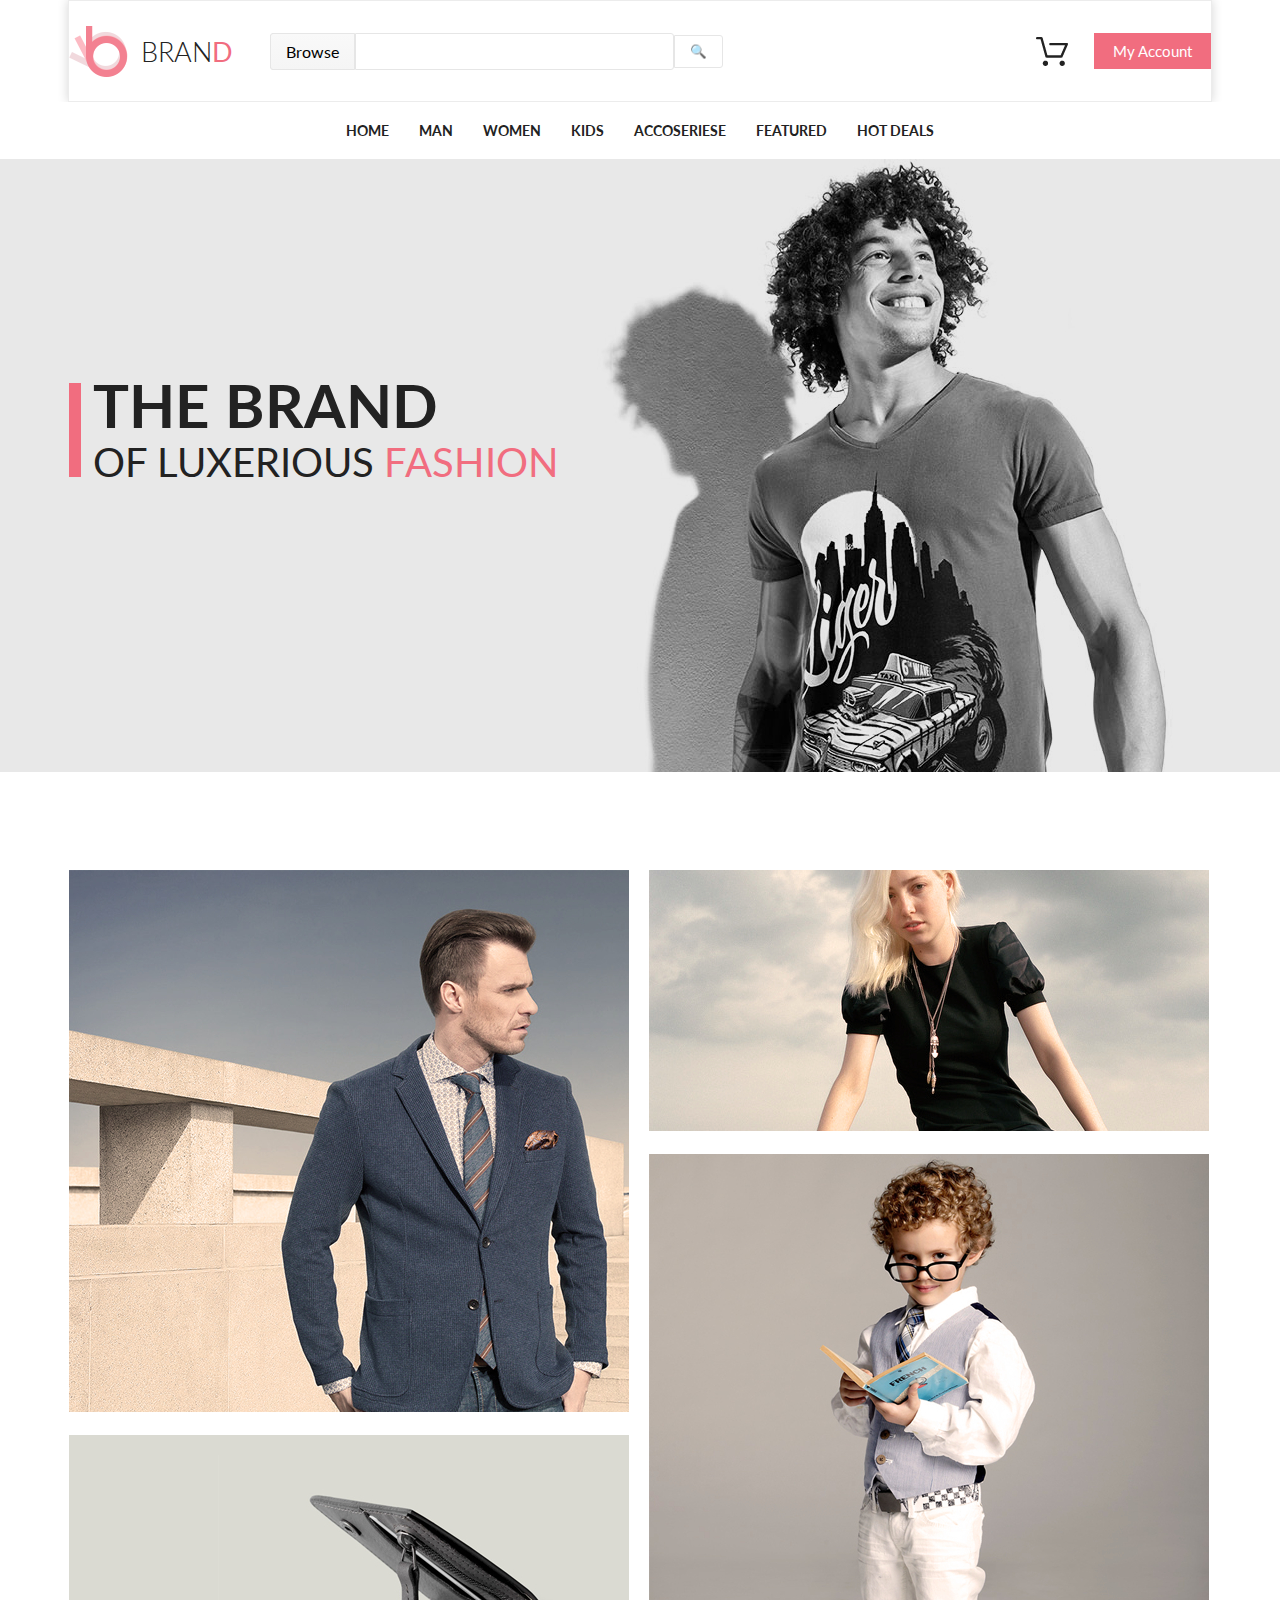
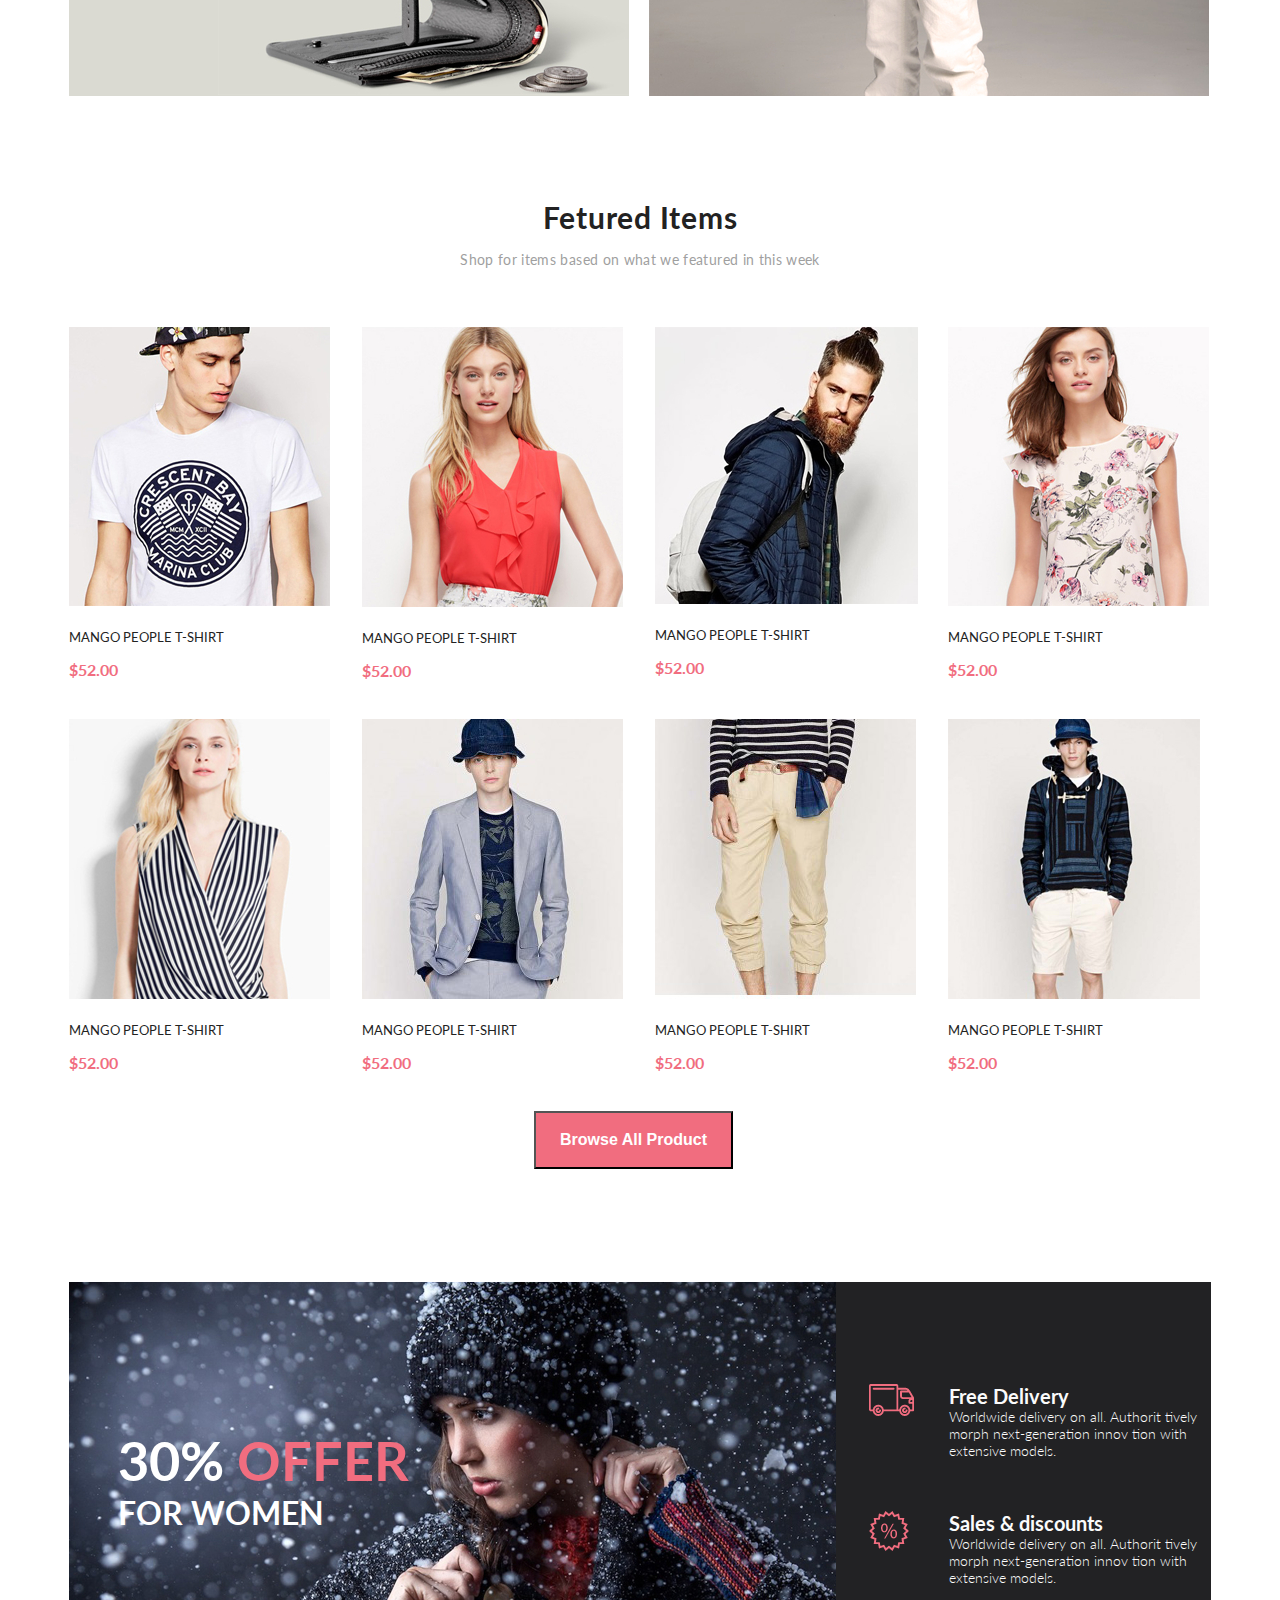
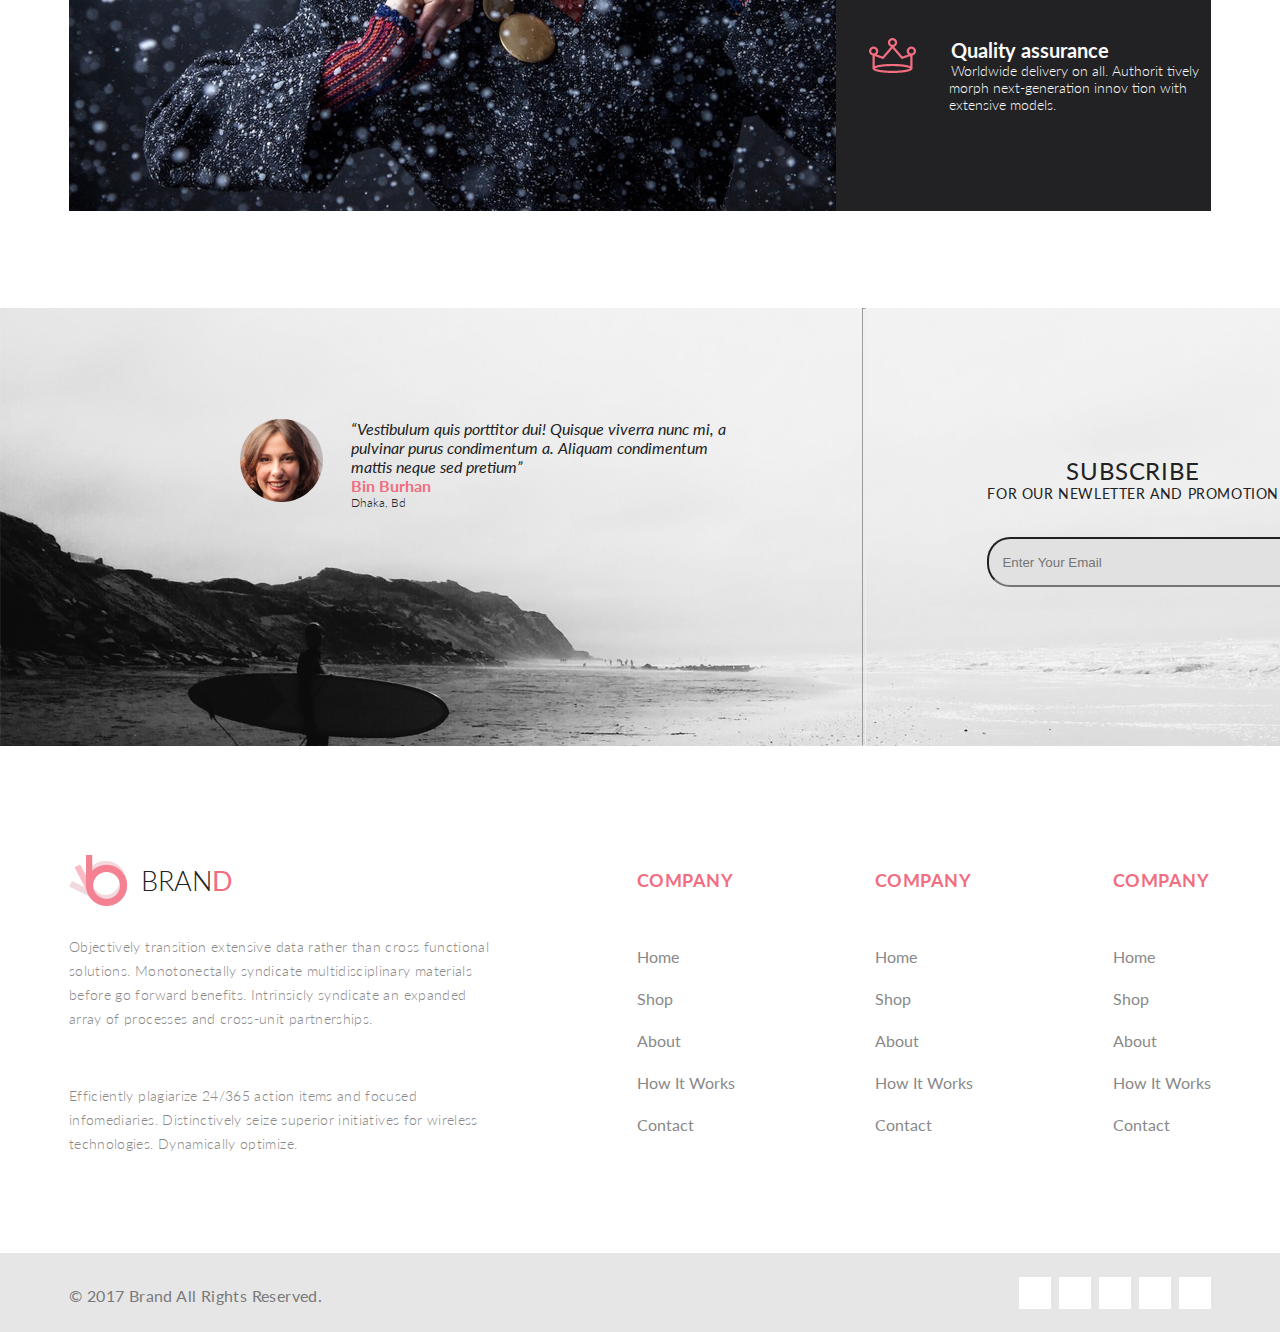
<file: webProf/index.html>
<!DOCTYPE html>
<html lang="en">

<head>
    <meta charset="UTF-8">
    <meta name="viewport" content="width=device-width, initial-scale=1.0">
    <meta http-equiv="X-UA-Compatible" content="ie=edge">
    <title>Document</title>
    <link rel="stylesheet" href="style.css">
    <link rel="stylesheet" href="https://use.fontawesome.com/releases/v5.8.1/css/all.css" integrity="sha384-50oBUHEmvpQ+1lW4y57PTFmhCaXp0ML5d60M1M7uH2+nqUivzIebhndOJK28anvf" crossorigin="anonymous">
    <link href="https://fonts.googleapis.com/css?family=Lato:100,300,400,700,900" rel="stylesheet">
</head>

<body>
    <header class="header">
        <div class="container header-flex">
            <div class="header-left">
                <a class="logo" href="#"><img class="logo-img" src="img/Group.png" alt="logo">BRAN<span class="logo-d">D</span></a>
                <form class="form" action="#">
                    <div class="text-browse">Browse</div>
                    <input class="text-search" type="text">
                    <button class="text-button" type="submit">&#128269</button>
                </form>
            </div>
            <div class="header-right">
                <img class="forma-cart" src="img/Forma.png" alt="cart">
                <a href="#" class="button">My Account</a>
            </div>

        </div>

    </header>
    <nav class="navigation">
        <div class="container">
            <ul class="menu">
                <li class="menu-list"><a href="#" class="menu-link">Home</a></li>
                <li class="menu-list">
                    <a href="#" class="menu-link">Man</a>
                    <div class="drop-box">
                        <div class="drop-flex">
                            <h3 class="drop-heading">Women</h3>
                            <ul class="drop-ul">
                                <li><a class="drop-link" href="#">Dresses</a></li>
                                <li><a class="drop-link" href="#">Tops</a></li>
                                <li><a class="drop-link" href="#">Sweaters/Knits</a></li>
                                <li><a class="drop-link" href="#">Jackets/Coats</a></li>
                                <li><a class="drop-link" href="#">Blazers</a></li>
                                <li><a class="drop-link" href="#">Denim</a></li>
                                <li><a class="drop-link" href="#">Leggings/Pants</a></li>
                                <li><a class="drop-link" href="#">Skirts/Shorts</a></li>
                                <li><a class="drop-link" href="#">Accessories </a></li>

                            </ul>
                        </div>
                        <div class="drop-flex">
                            <h3 class="drop-heading">Women</h3>
                            <ul class="drop-ul">
                                <li><a class="drop-link" href="#">Dresses</a></li>
                                <li><a class="drop-link" href="#">Tops</a></li>
                                <li><a class="drop-link" href="#">Sweaters/Knits</a></li>
                                <li><a class="drop-link" href="#">Jackets/Coats</a></li>
                                <li><a class="drop-link" href="#">Blazers</a></li>
                                <li><a class="drop-link" href="#">Denim</a></li>
                                <li><a class="drop-link" href="#">Leggings/Pants</a></li>
                                <li><a class="drop-link" href="#">Skirts/Shorts</a></li>
                                <li><a class="drop-link" href="#">Accessories </a></li>

                            </ul>
                        </div>
                        <div class="drop-flex">
                            <h3 class="drop-heading">Women</h3>
                            <ul class="drop-ul">
                                <li><a class="drop-link" href="#">Dresses</a></li>
                                <li><a class="drop-link" href="#">Tops</a></li>
                                <li><a class="drop-link" href="#">Sweaters/Knits</a></li>
                                <li><a class="drop-link" href="#">Jackets/Coats</a></li>
                                <li><a class="drop-link" href="#">Blazers</a></li>
                                <li><a class="drop-link" href="#">Denim</a></li>
                                <li><a class="drop-link" href="#">Leggings/Pants</a></li>
                                <li><a class="drop-link" href="#">Skirts/Shorts</a></li>
                                <li><a class="drop-link" href="#">Accessories </a></li>

                            </ul>
                        </div>

                    </div>
                </li>
                <li class="menu-list"><a href="#" class="menu-link">Women</a></li>
                <li class="menu-list"><a href="#" class="menu-link">Kids</a></li>
                <li class="menu-list"><a href="#" class="menu-link">Accoseriese</a></li>
                <li class="menu-list"><a href="#" class="menu-link">Featured</a></li>
                <li class="menu-list">
                    <a href="#" class="menu-link">Hot Deals </a>
                    <div class="drop-box last-drop">
                        <div class="drop-flex">
                            <h3 class="drop-heading">Women</h3>
                            <ul class="drop-ul">
                                <li><a class="drop-link" href="#">Dresses</a></li>
                                <li><a class="drop-link" href="#">Tops</a></li>
                                <li><a class="drop-link" href="#">Sweaters/Knits</a></li>
                                <li><a class="drop-link" href="#">Leggings/Pants</a></li>
                                <li><a class="drop-link" href="#">Skirts/Shorts</a></li>
                                <li><a class="drop-link" href="#">Accessories </a></li>

                            </ul>
                        </div>
                        <div class="drop-flex">
                            <h3 class="drop-heading">Women</h3>
                            <ul class="drop-ul">
                                <li><a class="drop-link" href="#">Dresses</a></li>
                                <li><a class="drop-link" href="#">Tops</a></li>
                                <li><a class="drop-link" href="#">Sweaters/Knits</a></li>
                                <li><a class="drop-link" href="#">Accessories </a></li>

                            </ul>
                        </div>


                    </div>
                </li>
            </ul>
        </div>
    </nav>
    <div class="banner">
        <div class="container banner-img">
            <div class="banner-text">
                <p class="banner-big-text">THE BRAND</p>
                <p class="banner-small-text">OF LUXERIOUS <span class="pink">FASHION</span></p>
            </div>
        </div>
    </div>
    <div class="people">
        <div class="container container-flex">
            <div class="left-flex-man">
                <a href="#"><img class="img-man" src="img/man.jpg" alt="man"></a>
                <a href="#" class="bg-pocket"><img class="img-pocket" src="img/pocket.jpg" alt="pocket"></a>
            </div>
            <div class="right-flex-kid">
                <a href="#" class="bg-women"><img class="img-women" src="img/woman.jpg" alt="woman"></a>
                <a href="#" class="bg-kid"><img class="img-kid" src="img/kid.jpg" alt="kid"></a>

            </div>

        </div>

    </div>
    <div class="fetured">
        <p class="big-fetured">Fetured Items</p>
        <p class="small-fetured">Shop for items based on what we featured in this week</p>
        <div class="container box-product">
            <div class="product-flex">
                <a href="#" class="product"><img class="product-img" src="img/Layer_2.jpg" alt="cart">
                    <div class="product-text">
                        <p class="product-name">Mango People T-shirt</p>
                        <p class="product-price">$52.00</p>
                    </div>
                </a>
                <div class="add-position"><a href="#" class="add">Add to Cart</a></div>
            </div>
            <div class="product-flex">
                <a href="#" class="product"><img class="product-img" src="img/Layer_3.jpg" alt="cart">
                    <div class="product-text">
                        <p class="product-name">Mango People T-shirt</p>
                        <p class="product-price">$52.00</p>
                    </div>
                </a>
                <div class="add-position"><a href="#" class="add">Add to Cart</a></div>
            </div>
            <div class="product-flex">
                <a href="#" class="product"><img class="product-img" src="img/Layer_4.jpg" alt="cart">
                    <div class="product-text">
                        <p class="product-name">Mango People T-shirt</p>
                        <p class="product-price">$52.00</p>
                    </div>
                </a>
                <div class="add-position"><a href="#" class="add">Add to Cart</a></div>
            </div>
            <div class="product-flex">
                <a href="#" class="product"><img class="product-img" src="img/Layer_5.jpg" alt="cart">
                    <div class="product-text">
                        <p class="product-name">Mango People T-shirt</p>
                        <p class="product-price">$52.00</p>
                    </div>
                </a>
                <div class="add-position"><a href="#" class="add">Add to Cart</a></div>
            </div>
            <div class="product-flex">
                <a href="#" class="product"><img class="product-img" src="img/Layer_6.jpg" alt="cart">
                    <div class="product-text">
                        <p class="product-name">Mango People T-shirt</p>
                        <p class="product-price">$52.00</p>
                    </div>
                </a>
                <div class="add-position"><a href="#" class="add">Add to Cart</a></div>
            </div>
            <div class="product-flex">
                <a href="#" class="product"><img class="product-img" src="img/Layer_7.jpg" alt="cart">
                    <div class="product-text">
                        <p class="product-name">Mango People T-shirt</p>
                        <p class="product-price">$52.00</p>
                    </div>
                </a>
                <div class="add-position"><a href="#" class="add">Add to Cart</a></div>
            </div>
            <div class="product-flex">
                <a href="#" class="product"><img class="product-img" src="img/Layer_8.jpg" alt="cart">
                    <div class="product-text">
                        <p class="product-name">Mango People T-shirt</p>
                        <p class="product-price">$52.00</p>
                    </div>
                </a>
                <div class="add-position"><a href="#" class="add">Add to Cart</a></div>
            </div>
            <div class="product-flex">
                <a href="#" class="product"><img class="product-img" src="img/Layer_9.jpg" alt="cart">
                    <div class="product-text">
                        <p class="product-name">Mango People T-shirt</p>
                        <p class="product-price">$52.00</p>
                    </div>
                </a>
                <div class="add-position"><a href="#" class="add">Add to Cart</a></div>
            </div>

            <button class="button-fetured" type="submit">Browse All Product</button>
        </div>

        <div class="ad">
            <div class="container ad-img">
                <div class="ad-text">
                    <p class="offer">30% <span class="pink">OFFER</span></p>
                    <p class="small-offer">FOR WOMEN</p>
                </div>
                <div class="group-article">
                    <div class="box-ad-article">
                        <div class="ad-article">
                            <img class="img-article" src="img/furgon.png" alt="tip">
                            <div class="text-box-article">
                                <p class="big-text-article">Free Delivery</p>
                                <p class="small-text-article">Worldwide delivery on all. Authorit tively morph next-generation innov tion with extensive models.</p>
                            </div>
                        </div>
                    </div>

                    <div class="box-ad-article">
                        <div class="ad-article">
                            <img class="img-article" src="img/percent.png" alt="tip">
                            <div class="text-box-article">
                                <p class="big-text-article">Sales & discounts</p>
                                <p class="small-text-article">Worldwide delivery on all. Authorit tively morph next-generation innov tion with extensive models.</p>
                            </div>
                        </div>
                    </div>

                    <div class="box-ad-article">
                        <div class="ad-article">
                            <img class="img-article" src="img/king.png" alt="tip">
                            <div class="text-box-article">
                                <p class="big-text-article">Quality assurance</p>
                                <p class="small-text-article">Worldwide delivery on all. Authorit tively morph next-generation innov tion with extensive models.</p>
                            </div>
                        </div>
                    </div>
                </div>



            </div>

        </div>
        <div class="subscribe">

            <div class="container box-container">
                <div class="left-cont">
                    <img class="img-face" src="img/Layer_40.png" alt="face">
                    <div class="text-face-box">
                        <p class="text-small-face">“Vestibulum quis porttitor dui! Quisque viverra nunc mi,
                            a pulvinar purus condimentum a. Aliquam condimentum mattis neque sed pretium”</p>
                        <p class="big-text-face">Bin Burhan</p>
                        <p class="text-face">Dhaka, Bd</p>
                    </div>



                </div>
                <hr class="line-vert" align="center" width="2" size="438" />
                <div class="right-cont">
                    <p class="big-right-subcribe-text">Subscribe</p>
                    <p class="small-right-subcribe-text">FOR OUR NEWLETTER AND PROMOTION</p>
                    <div class="sub-text-box">
                        <input type="email" placeholder="Enter Your Email"  class="sub-input">
                        <a href="#" class="sub-batton"><span class="sub-span">Subscribe</span></a>
                    </div>
                </div>

            </div>

        </div>
        <div class="information">
            <div class="flex-information container">
                <div class="i-brand">
                    <a class="logo" href="#"><img class="logo-img" src="img/Group.png" alt="logo">BRAN<span class="logo-d">D</span></a>
                    <p class="i-text-brand">Objectively transition extensive data rather than cross functional solutions. Monotonectally syndicate multidisciplinary materials before go forward benefits. Intrinsicly syndicate an expanded array of processes and cross-unit partnerships. </p>
                        <p class="i-text-brand">
                        <br>
                        Efficiently plagiarize 24/365 action items and focused infomediaries.
                        Distinctively seize superior initiatives for wireless technologies. Dynamically optimize.

                    </p>
                </div>
                <div class="box-information">
                    <p class="title-inf">COMPANY</p>
                    <ul class="title-list">
                        <li> <a class="title-link" href="#"> Home </a></li>
                        <li> <a class="title-link" href="#"> Shop</a></li>
                        <li> <a class="title-link" href="#"> About</a></li>
                        <li> <a class="title-link" href="#"> How It Works</a></li>
                        <li> <a class="title-link" href="#"> Contact</a></li>
                    </ul>
                </div>
                <div class="box-information">
                    <p class="title-inf">COMPANY</p>
                    <ul class="title-list">
                        <li> <a class="title-link" href="#"> Home </a></li>
                        <li> <a class="title-link" href="#"> Shop</a></li>
                        <li> <a class="title-link" href="#"> About</a></li>
                        <li> <a class="title-link" href="#"> How It Works</a></li>
                        <li> <a class="title-link" href="#"> Contact</a></li>
                    </ul>
                </div>
                <div class="box-information">
                    <p class="title-inf">COMPANY</p>
                    <ul class="title-list">
                        <li> <a class="title-link" href="#"> Home </a></li>
                        <li> <a class="title-link" href="#"> Shop</a></li>
                        <li> <a class="title-link" href="#"> About</a></li>
                        <li> <a class="title-link" href="#"> How It Works</a></li>
                        <li> <a class="title-link" href="#"> Contact</a></li>
                    </ul>
                </div>
            </div>

        </div>
        <footer class="footer">
            <div class="container flex-reserved">
                <div class="reserved">
                    <p>© 2017 Brand All Rights Reserved.</p>
                </div>
                <div class="icons">
                    <a href="#" class="icon">
                        <i class="fab fa-facebook-f"></i>
                    </a>
                    <a href="#" class="icon">
                        <i class="fab fa-twitter"></i>
                    </a>
                    <a href="#" class="icon">
                        <i class="fab fa-linkedin-in"></i>
                    </a>
                    <a href="#" class="icon">
                        <i class="fab fa-product-hunt"></i>
                    </a>
                    <a href="#" class="icon">
                        <i class="fab fa-vk"></i>
                    </a>

                </div>
            </div>
        </footer>

</body>

</html>
</file>
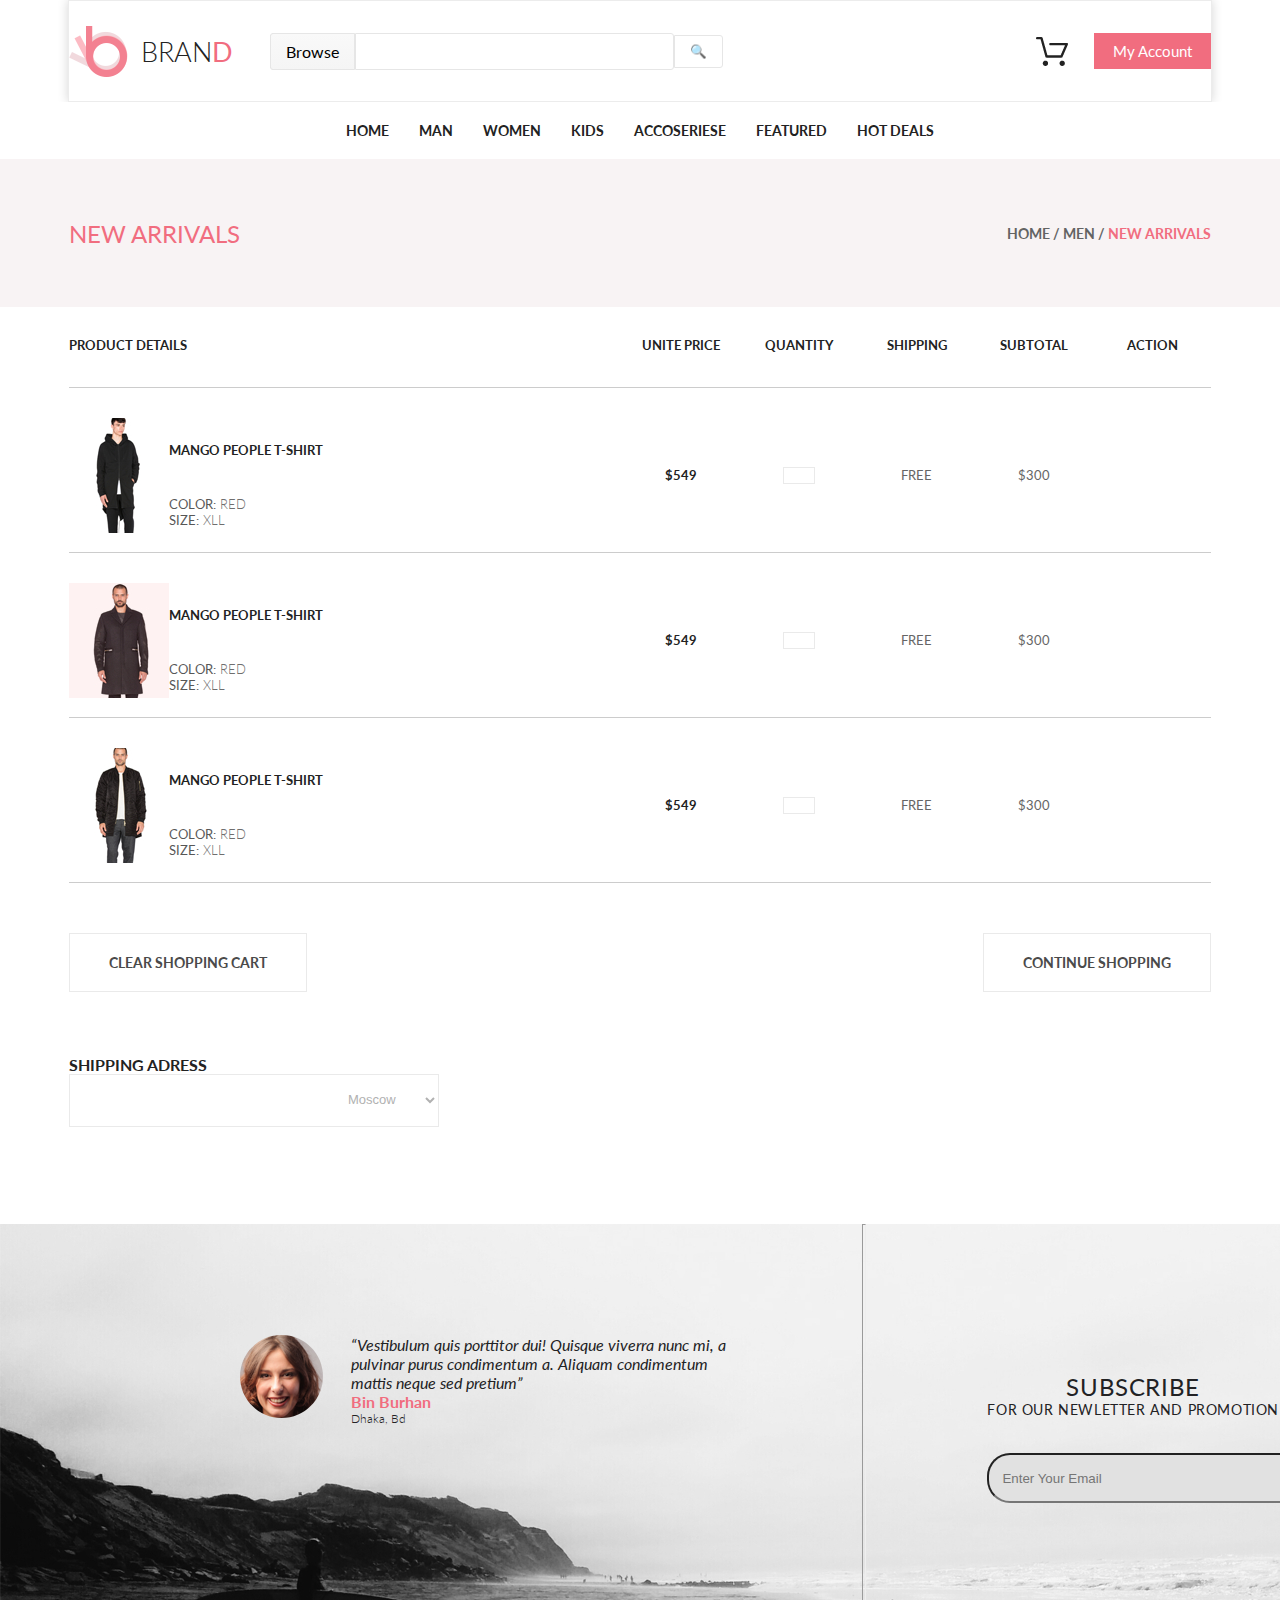
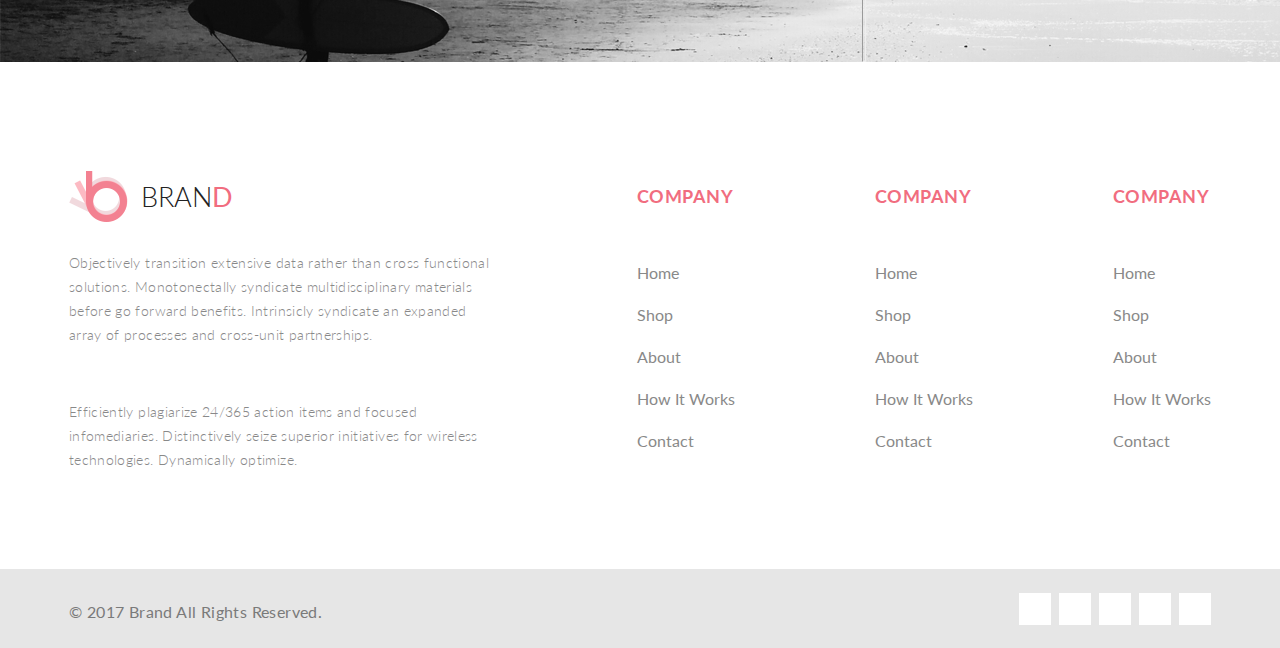
<file: webProf/shoppingCart.html>
<!DOCTYPE html>
<html lang="en">

<head>
    <meta charset="UTF-8">
    <title>Shopping Cart</title>
    <link rel="stylesheet" href="style.css">
    <link rel="stylesheet" href="https://use.fontawesome.com/releases/v5.8.1/css/all.css" integrity="sha384-50oBUHEmvpQ+1lW4y57PTFmhCaXp0ML5d60M1M7uH2+nqUivzIebhndOJK28anvf" crossorigin="anonymous">
    <link href="https://fonts.googleapis.com/css?family=Lato:100,300,400,700,900" rel="stylesheet">
</head>

<body>
    <header class="header">
        <div class="container header-flex">
            <div class="header-left">
                <a class="logo" href="#"><img class="logo-img" src="img/Group.png" alt="logo">BRAN<span class="logo-d">D</span></a>
                <form class="form" action="#">
                    <div class="text-browse">Browse</div>
                    <input class="text-search" type="text">
                    <button class="text-button" type="submit">&#128269</button>
                </form>
            </div>
            <div class="header-right">
                <img class="forma-cart" src="img/Forma.png" alt="cart">
                <a href="#" class="button">My Account</a>
                <div class="cart-box">
                	<a href="#" class="cart-box-link">Товар №1</a>
                	<a href="#" class="cart-box-link">Товар №2</a>
                	<a href="#" class="cart-box-link">Товар №3</a>
                </div>
            </div>

        </div>

    </header>
    <nav class="navigation">
        <div class="container">
            <ul class="menu">
                <li class="menu-list"><a href="#" class="menu-link">Home</a></li>
                <li class="menu-list">
                    <a href="#" class="menu-link">Man</a>
                    <div class="drop-box">
                        <div class="drop-flex">
                            <h3 class="drop-heading">Women</h3>
                            <ul class="drop-ul">
                                <li><a class="drop-link" href="#">Dresses</a></li>
                                <li><a class="drop-link" href="#">Tops</a></li>
                                <li><a class="drop-link" href="#">Sweaters/Knits</a></li>
                                <li><a class="drop-link" href="#">Jackets/Coats</a></li>
                                <li><a class="drop-link" href="#">Blazers</a></li>
                                <li><a class="drop-link" href="#">Denim</a></li>
                                <li><a class="drop-link" href="#">Leggings/Pants</a></li>
                                <li><a class="drop-link" href="#">Skirts/Shorts</a></li>
                                <li><a class="drop-link" href="#">Accessories </a></li>

                            </ul>
                        </div>
                        <div class="drop-flex">
                            <h3 class="drop-heading">Women</h3>
                            <ul class="drop-ul">
                                <li><a class="drop-link" href="#">Dresses</a></li>
                                <li><a class="drop-link" href="#">Tops</a></li>
                                <li><a class="drop-link" href="#">Sweaters/Knits</a></li>
                                <li><a class="drop-link" href="#">Jackets/Coats</a></li>
                                <li><a class="drop-link" href="#">Blazers</a></li>
                                <li><a class="drop-link" href="#">Denim</a></li>
                                <li><a class="drop-link" href="#">Leggings/Pants</a></li>
                                <li><a class="drop-link" href="#">Skirts/Shorts</a></li>
                                <li><a class="drop-link" href="#">Accessories </a></li>

                            </ul>
                        </div>
                        <div class="drop-flex">
                            <h3 class="drop-heading">Women</h3>
                            <ul class="drop-ul">
                                <li><a class="drop-link" href="#">Dresses</a></li>
                                <li><a class="drop-link" href="#">Tops</a></li>
                                <li><a class="drop-link" href="#">Sweaters/Knits</a></li>
                                <li><a class="drop-link" href="#">Jackets/Coats</a></li>
                                <li><a class="drop-link" href="#">Blazers</a></li>
                                <li><a class="drop-link" href="#">Denim</a></li>
                                <li><a class="drop-link" href="#">Leggings/Pants</a></li>
                                <li><a class="drop-link" href="#">Skirts/Shorts</a></li>
                                <li><a class="drop-link" href="#">Accessories </a></li>

                            </ul>
                        </div>

                    </div>
                </li>
                <li class="menu-list"><a href="#" class="menu-link">Women</a></li>
                <li class="menu-list"><a href="#" class="menu-link">Kids</a></li>
                <li class="menu-list"><a href="#" class="menu-link">Accoseriese</a></li>
                <li class="menu-list"><a href="#" class="menu-link">Featured</a></li>
                <li class="menu-list">
                    <a href="#" class="menu-link">Hot Deals </a>
                    <div class="drop-box last-drop">
                        <div class="drop-flex">
                            <h3 class="drop-heading">Women</h3>
                            <ul class="drop-ul">
                                <li><a class="drop-link" href="#">Dresses</a></li>
                                <li><a class="drop-link" href="#">Tops</a></li>
                                <li><a class="drop-link" href="#">Sweaters/Knits</a></li>
                                <li><a class="drop-link" href="#">Leggings/Pants</a></li>
                                <li><a class="drop-link" href="#">Skirts/Shorts</a></li>
                                <li><a class="drop-link" href="#">Accessories </a></li>

                            </ul>
                        </div>
                        <div class="drop-flex">
                            <h3 class="drop-heading">Women</h3>
                            <ul class="drop-ul">
                                <li><a class="drop-link" href="#">Dresses</a></li>
                                <li><a class="drop-link" href="#">Tops</a></li>
                                <li><a class="drop-link" href="#">Sweaters/Knits</a></li>
                                <li><a class="drop-link" href="#">Accessories </a></li>

                            </ul>
                        </div>


                    </div>
                </li>
            </ul>
        </div>
    </nav>
    <div class="Rectangle">
        <div class="container flex-Rectangle">
            <p class="Big-text">New Arrivals </p>
            <p class="breads-text"><span class="grey-text">Home / Men /</span> New Arrivals </p>
        </div>
    </div>
    <div class="shopping-cart container">
        
        <div class="box-cart-new">
            <div class="block-title big-block">Product Details</div>
            <div class="block-title">unite Price</div>
            <div class="block-title">Quantity</div>
            <div class="block-title">shipping</div>
            <div class="block-title">Subtotal</div>
            <div class="block-title">ACTION</div>
        </div>

        <div class="box-cart-new">
            <div class="block-cart big-block">
                <img class="img-zoom zoom" src="img/Layer_43.jpg" alt="img">
                <div class="discription-item zoom-description">
                    <p class="big-title">Mango People T-shirt</p>
                    <p class="small-title">Color:<span class="fat-title"> Red</span></p>
                    <p class="small-title">Size:<span class="fat-title"> Xll</span> </p>
                </div>
            </div>
            <div class="block-cart">
                <div class="price">$549</div>
            </div>
            <div class="block-cart">
                <input class="input-quantity" type="text">
            </div>
            <div class="block-cart">
                <div class="shiping">FREE</div>
            </div>
            <div class="block-cart">
                <div class="subtotal">$300</div>
            </div>
            <div class="block-cart">
                <div class="action"> <i class="far fa-times-circle"></i></div>
            </div>
        </div>
        <div class="box-cart-new">
            <div class="block-cart big-block">
                <img src="img/Layer_44.jpg" alt="img">
                <div class="discription-item">
                    <p class="big-title">Mango People T-shirt</p>
                    <p class="small-title">Color:<span class="fat-title"> Red</span></p>
                    <p class="small-title">Size:<span class="fat-title"> Xll</span> </p>
                </div>
            </div>
            <div class="block-cart">
                <div class="price">$549</div>
            </div>
            <div class="block-cart">
                <input class="input-quantity" type="text">
            </div>
            <div class="block-cart">
                <div class="shiping">FREE</div>
            </div>
            <div class="block-cart">
                <div class="subtotal">$300</div>
            </div>
            <div class="block-cart">
                <div class="action"> <i class="far fa-times-circle"></i></div>
            </div>
        </div>
        <div class="box-cart-new">
            <div class="block-cart big-block">
                <img src="img/Layer_45.jpg" alt="img">
                <div class="discription-item">
                    <p class="big-title">Mango People T-shirt</p>
                    <p class="small-title">Color:<span class="fat-title"> Red</span></p>
                    <p class="small-title">Size:<span class="fat-title"> Xll</span> </p>
                </div>
            </div>
            <div class="block-cart">
                <div class="price">$549</div>
            </div>
            <div class="block-cart">
                <input class="input-quantity" type="text">
            </div>
            <div class="block-cart">
                <div class="shiping">FREE</div>
            </div>
            <div class="block-cart">
                <div class="subtotal">$300</div>
            </div>
            <div class="block-cart">
                <div class="action"> <i class="far fa-times-circle"></i></div>
            </div>
        </div>
        <div class="buttons-cart">


            <a href="#" class="buttons">CLEAR SHOPPING CART</a>
            <a href="#" class="buttons">cONTINUE sHOPPING</a>


        </div>
    </div>
    <div class="checkout container">
        <div class="shipping-adress">
            <p class="big-shippig-title">Shipping Adress</p>
            <form action="#" method="post" name="shipping">
                <select class="City" name="shipping" id="ship">
                    <option>Moscow</option>
                    <option>Peterburg</option>
                    <option>Omsk</option>
                </select>
            </form>
        </div>
        <div class="coupon-discount"></div>
        <div class="grand-total"></div>
    </div>
    <div class="subscribe">

        <div class="container box-container">
            <div class="left-cont">
                <img class="img-face" src="img/Layer_40.png" alt="face">
                <div class="text-face-box">
                    <p class="text-small-face">“Vestibulum quis porttitor dui! Quisque viverra nunc mi,
                        a pulvinar purus condimentum a. Aliquam condimentum mattis neque sed pretium”</p>
                    <p class="big-text-face">Bin Burhan</p>
                    <p class="text-face">Dhaka, Bd</p>
                </div>



            </div>
            <hr class="line-vert" align="center" width="2" size="438" />
            <div class="right-cont">
                <p class="big-right-subcribe-text">Subscribe</p>
                <p class="small-right-subcribe-text">FOR OUR NEWLETTER AND PROMOTION</p>
                <div class="sub-text-box">
                    <input type="email" placeholder="Enter Your Email" class="sub-input">
                    <a href="#" class="sub-batton"><span class="sub-span">Subscribe</span></a>
                </div>
            </div>

        </div>

    </div>
    <div class="information">
        <div class="flex-information container">
            <div class="i-brand">
                <a class="logo" href="#"><img class="logo-img" src="img/Group.png" alt="logo">BRAN<span class="logo-d">D</span></a>
                <p class="i-text-brand">Objectively transition extensive data rather than cross functional solutions. Monotonectally syndicate multidisciplinary materials before go forward benefits. Intrinsicly syndicate an expanded array of processes and cross-unit partnerships. </p>
                <p class="i-text-brand">
                    <br>
                    Efficiently plagiarize 24/365 action items and focused infomediaries.
                    Distinctively seize superior initiatives for wireless technologies. Dynamically optimize.

                </p>
            </div>
            <div class="box-information">
                <p class="title-inf">COMPANY</p>
                <ul class="title-list">
                    <li> <a class="title-link" href="#"> Home </a></li>
                    <li> <a class="title-link" href="#"> Shop</a></li>
                    <li> <a class="title-link" href="#"> About</a></li>
                    <li> <a class="title-link" href="#"> How It Works</a></li>
                    <li> <a class="title-link" href="#"> Contact</a></li>
                </ul>
            </div>
            <div class="box-information">
                <p class="title-inf">COMPANY</p>
                <ul class="title-list">
                    <li> <a class="title-link" href="#"> Home </a></li>
                    <li> <a class="title-link" href="#"> Shop</a></li>
                    <li> <a class="title-link" href="#"> About</a></li>
                    <li> <a class="title-link" href="#"> How It Works</a></li>
                    <li> <a class="title-link" href="#"> Contact</a></li>
                </ul>
            </div>
            <div class="box-information">
                <p class="title-inf">COMPANY</p>
                <ul class="title-list">
                    <li> <a class="title-link" href="#"> Home </a></li>
                    <li> <a class="title-link" href="#"> Shop</a></li>
                    <li> <a class="title-link" href="#"> About</a></li>
                    <li> <a class="title-link" href="#"> How It Works</a></li>
                    <li> <a class="title-link" href="#"> Contact</a></li>
                </ul>
            </div>
        </div>

    </div>
    <footer class="footer">
        <div class="container flex-reserved">
            <div class="reserved">
                <p>© 2017 Brand All Rights Reserved.</p>
            </div>
            <div class="icons">
                <a href="#" class="icon">
                    <i class="fab fa-facebook-f"></i>
                </a>
                <a href="#" class="icon">
                    <i class="fab fa-twitter"></i>
                </a>
                <a href="#" class="icon">
                    <i class="fab fa-linkedin-in"></i>
                </a>
                <a href="#" class="icon">
                    <i class="fab fa-product-hunt"></i>
                </a>
                <a href="#" class="icon">
                    <i class="fab fa-vk"></i>
                </a>

            </div>
        </div>
    </footer>
</body>

</html>
</file>
<file: webProf/style.css>
/* Generated by less 2.5.1 */
* {
  margin: 0;
  padding: 0;
}
body {
  font-family: 'Lato', sans-serif;
}
.container {
  width: 1142px;
  margin: 0 auto;
}
.header-flex {
  height: 100px;
  display: flex;
  justify-content: space-between;
  align-items: center;
  box-shadow: 0 0 10px rgba(0, 0, 0, 0.17);
  border: 1px solid #ececec;
}
.header-left {
  display: flex;
  align-items: center;
}
.logo {
  display: flex;
  align-items: center;
  color: #222222;
  font-size: 27px;
  font-weight: 300;
  text-transform: uppercase;
  text-decoration: none;
  margin-right: 37px;
}
.form {
  display: flex;
  align-items: center;
}
.header-right {
  display: flex;
  align-items: center;
  position: relative;
}
.logo-d {
  color: #f16d7f;
  font-weight: 400;
}
.logo-img {
  margin-right: 13px;
}
.button {
  background-color: #f16d7f;
  padding: 9px 19px;
  text-decoration: none;
  color: #ffffff;
  font-size: 15px;
  font-weight: 400;
}
.forma-cart {
  margin-right: 26px;
}
.navigation {
  background-color: #ffffff;
}
.menu {
  display: flex;
  list-style: none;
  justify-content: center;
}
.menu-link {
  color: #222222;
  font-size: 14px;
  font-weight: 700;
  text-transform: uppercase;
  text-decoration: none;
  display: block;
  padding: 20px 15px;
}
.menu-link:hover {
  color: #f16d7f;
}
.banner {
  background-color: #e8e8e8;
  height: 613px;
}
.banner-img {
  background-image: url(img/Layer.jpg);
  height: 100%;
  background-position: 0 -51px;
}
.banner-small-text {
  color: #222222;
  font-size: 40px;
  font-weight: 400;
  text-transform: uppercase;
  line-height: 30px;
  margin-top: 20px;
}
.banner-big-text {
  color: #222222;
  font-size: 60px;
  font-weight: 700;
  text-transform: uppercase;
  line-height: 44px;
}
.pink {
  color: #f16d7f;
}
.banner-text {
  margin-top: 224px;
  float: left;
  border-left: 12px solid #f16d7f;
  padding-left: 12px;
}
.text-browse {
  border-radius: 3px 0 0 3px;
  border: 1px solid #e6e6e6;
  background-color: #cdcdcc;
  background-image: linear-gradient(to bottom, #f9f9f9 0%, #f5f5f5 100%);
  padding: 8px 15px;
}
.text-search {
  width: 317px ;
  height: 35px ;
  border-radius: 0 3px 3px 0;
  border: 1px solid #e6e6e6;
  background-color: #ffffff;
}
.text-button {
  border-radius: 0 3px 3px 0;
  border: 1px solid #e6e6e6;
  background-color: #ffffff;
  padding: 8px 15px;
}
.img-man {
  width: 560px;
  height: 542px;
  margin-top: 98px ;
}
.img-women {
  width: 560px;
  height: 261px;
  margin-top: 98px ;
  margin-left: 20px;
}
.container-flex {
  display: flex;
}
.img-kid {
  width: 560px;
  height: 542px;
  margin-top: 20px;
  margin-left: 20px;
}
.img-pocket {
  width: 411px;
  height: 240px;
  margin-top: 20px;
}
.bg-pocket {
  width: 560px;
  height: 261px;
  background-color: #dadad2;
  display: flex;
  justify-content: flex-end;
  margin-top: 20px;
}
.bg-women {
  width: 580px;
  height: 359px;
}
.box-product {
  display: flex;
  flex-wrap: wrap;
  justify-content: space-between;
}
.product-flex {
  margin-bottom: 39px;
  width: 263px;
  position: relative;
}
.product-flex:hover .add-position {
  display: flex;
}
.product-flex:hover {
  box-shadow: 0 5px 8px rgba(0, 0, 0, 0.16);
}
.product-flex:hover .product-img {
  filter: brightness(40%);
}
.drop-ul {
  list-style-type: none;
}
.drop-heading {
  color: #232323;
  font-family: Lato;
  font-size: 14px;
  font-weight: 400;
  text-transform: uppercase;
  border-bottom: 1px solid #e8e8e8;
  letter-spacing: 0.35px;
  padding-bottom: 8px;
  margin-bottom: 8px;
}
.drop-link {
  color: #646464;
  font-family: Lato;
  font-size: 14px;
  font-weight: 400;
  text-decoration: none;
  letter-spacing: 0.35px;
  line-height: 28px;
}
.drop-link:hover {
  color: #f16d7f;
}
.drop-flex {
  width: 235px;
  margin-right: 30px;
}
.drop-flex:last-of-type {
  margin-right: 0px;
}
.drop-box {
  display: none;
  border-radius: 5px;
  background-color: #ffffff;
  padding: 20px;
  border: 1px solid #e6e6e6;
  position: absolute;
  top: 49px;
  left: -5px;
}
.drop-box:before {
  content: "";
  display: block;
  width: 12px;
  height: 12px;
  background-color: #fff;
  position: absolute;
  top: -7px;
  left: 29px;
  transform: rotate(45deg);
  border-top: 1px solid #e6e6e6;
  border-left: 1px solid #e6e6e6;
}
.menu-list {
  position: relative;
}
.menu-list:hover .drop-box {
  display: flex;
}
.last-drop {
  left: -400px;
}
.last-drop:before {
  left: 429px;
}
.add {
  color: #ffffff;
  font-size: 13px;
  font-weight: 700;
  padding: 14px;
  border: 1px solid #ffffff;
  text-decoration: none;
}
.add:hover {
  box-shadow: 0 0 5px #fff;
}
.product-name {
  color: #222222;
  font-family: Lato;
  font-size: 13px;
  font-weight: 400;
  text-transform: uppercase;
  margin-bottom: 15px;
  margin-top: 20px;
}
.product-price {
  color: #f16d7f;
  font-family: Lato;
  font-size: 16px;
  font-weight: 700;
  text-transform: uppercase;
}
.add-position {
  position: absolute;
  top: 94px;
  display: none;
  justify-content: center;
  width: 263px;
}
.product {
  text-decoration: none;
}
.big-fetured {
  color: #222222;
  font-size: 30px;
  font-weight: 700;
  text-align: center;
  letter-spacing: 0.75px;
  margin-top: 100px;
}
.small-fetured {
  color: #9f9f9f;
  font-size: 14px;
  font-weight: 400;
  text-align: center;
  letter-spacing: 0.35px;
  margin-top: 16px;
  margin-bottom: 59px;
}
.button-fetured {
  color: #ffffff;
  font-size: 16px;
  font-weight: 700;
  background-color: #f16d7f;
  padding: 18px 24px;
  margin-left: 465px;
  margin-bottom: 113px;
}
.offer {
  color: #ffffff;
  font-size: 54px;
  font-weight: 700;
  text-transform: uppercase;
}
.small-offer {
  font-size: 32px;
  color: #ffffff;
  font-weight: 700;
  text-transform: uppercase;
}
.ad-img {
  background-color: #222224;
  background-image: url(img/Layer_38.jpg);
  height: 529px;
  background-repeat: no-repeat;
  position: relative;
}
.group-article {
  position: absolute;
  left: 800px;
  top: 50px;
}
.ad-text {
  padding-left: 49px;
  padding-top: 146px;
}
.big-text-article {
  color: #fbfbfb;
  font-size: 20px;
  font-weight: 700;
}
.small-text-article {
  color: #fbfbfb;
  font-size: 14px;
  font-weight: 300;
}
.img-article {
  margin-right: 35px;
  float: left;
}
.text-box-article {
  margin-left: 80px;
}
.box-ad-article {
  padding-top: 52px;
}
.box-container {
  background-image: url(img/Layer_41.jpg);
  width: 1609px;
  height: 438px;
  display: flex;
  justify-content: space-between;
  margin-top: 97px;
}
.text-small-face {
  color: #222224;
  font-size: 16px;
  font-style: italic;
}
.big-text-face {
  color: #f16d7f;
  font-size: 16px;
  font-weight: 700;
}
.text-face {
  color: #222224;
  font-size: 12px;
  font-weight: 300;
}
.text-face-box {
  width: 500px;
}
.img-face {
  float: left;
  padding-right: 28px;
}
.left-cont {
  padding-left: 240px;
  padding-top: 111px;
}
.right-cont {
  padding-top: 148px;
  padding-right: 330px;
}
.big-right-subcribe-text {
  color: #222224;
  text-align: center;
  font-weight: 400;
  font-size: 24px;
  letter-spacing: 0.6px;
  text-transform: uppercase;
}
.small-right-subcribe-text {
  color: #222224;
  font-size: 14px;
  font-weight: 400;
  text-align: center;
  letter-spacing: 0.6px;
  text-transform: uppercase;
}
.sub-input {
  border-radius: 23px 0px 0 23px;
  background-color: #e1e1e1;
  width: 280px;
  height: 46px;
  outline: none;
  position: absolute;
  padding-left: 13px;
  padding-right: 23px;
}
.sub-batton {
  position: relative;
  padding: 14px 20px;
  border-radius: 0 23px 23px 0;
  background-color: #f16d7f;
  left: 302px;
  top: 14px;
  text-decoration: none;
}
.sub-span {
  color: #ffffff;
  font-size: 14px;
  font-weight: 400;
}
.sub-text-box {
  margin-top: 35px;
}
.i-text-brand {
  color: #898989;
  font-size: 14px;
  font-weight: 300;
  margin-top: 29px;
  letter-spacing: 0.35px;
  line-height: 24px;
}
.flex-reserved {
  height: 79px;
  display: flex;
  justify-content: space-between;
  margin-top: 97px;
}
.footer {
  background-color: #e6e6e6;
}
.reserved {
  color: #7a7a7a;
  font-size: 16px;
  font-weight: 400;
  letter-spacing: 0.4px;
  padding-top: 33px;
}
.icons {
  display: flex;
}
.icon {
  margin-top: 24px;
  margin-left: 8px;
  text-align: center;
  line-height: 32px;
  width: 32px;
  height: 32px;
  display: block;
  background-color: #ffffff;
  color: #b2b2b2;
}
.icon:hover {
  background-color: #f16d7f;
  color: #fff;
}
.title-inf {
  color: #f16d7f;
  font-size: 18px;
  font-weight: 700;
  text-transform: uppercase;
  margin-top: 123px;
  letter-spacing: 0.45px;
}
.title-list {
  list-style-type: none;
  margin-top: 45px;
}
.title-link {
  text-decoration: none;
  line-height: 42px;
  color: #898989;
  font-size: 16px;
  font-weight: 400;
}
.title-link:hover {
  color: #f16d7f;
}
.flex-information {
  display: flex;
  justify-content: space-between;
}
.i-brand {
  width: 428px;
  margin-top: 109px;
}
.Rectangle {
  background-color: #f8f3f4;
}
.Big-text {
  color: #f16d7f;
  font-size: 24px;
  font-weight: 400;
  text-transform: uppercase;
}
.breads-text {
  color: #f16d7f;
  font-size: 14px;
  font-weight: 700;
  text-transform: uppercase;
}
.flex-Rectangle {
  display: flex;
  height: 148px;
  justify-content: space-between;
  align-items: center;
}
.grey-text {
  color: #636363;
  font-weight: 700;
}
.link-cart {
  text-decoration: none;
  color: #222222;
  font-size: 13px;
  font-weight: 700;
  text-transform: uppercase;
}
.box-title-cart {
  display: flex;
  justify-content: space-between;
  padding-top: 90px;
  border-bottom: 1px solid #ccc;
  padding-bottom: 20px;
}
.list-cart {
  list-style-type: none;
  color: #222222;
  font-size: 13px;
  font-weight: 700;
  text-transform: uppercase;
}
.small-title {
  color: #575757;
  font-weight: 400;
}
.fat-title {
  color: #6f6e6e;
  font-size: 13px;
  font-weight: 300;
}
.input-quantity {
  border: 1px solid #eaeaea;
  background-color: #ffffff;
  width: 30px;
}
.shiping {
  color: #656565;
  font-size: 13px;
  font-weight: 400;
  text-transform: uppercase;
}
.subtotal {
  color: #656565;
  font-size: 13px;
  font-weight: 400;
}
.action {
  color: #656565;
  font-size: 13px;
  font-weight: 400;
}
.row-cart {
  display: flex;
  justify-content: space-between;
  padding-top: 22px;
  padding-bottom: 30px;
  border-bottom: 1px solid #ccc;
}
.list-cart-first {
  list-style-type: none;
  padding-right: 400px;
  color: #222222;
  font-size: 13px;
  font-weight: 700;
  text-transform: uppercase;
}
.img-cart {
  display: flex;
}
.big-title {
  padding-bottom: 38px;
}
.discription-item {
  transition: background 0.5s, color 1s;
  padding-top: 20px;
}
.quantity {
  margin-left: 8px;
}
.buttons {
  color: #4a4a4a;
  font-size: 14px;
  font-weight: 700;
  text-transform: uppercase;
  padding: 20px 39px;
  text-decoration: none;
  border: 1px solid #eaeaea;
  background-color: #ffffff;
}
.buttons:hover {
  background-color: #f16d7f;
}
.buttons-cart {
  margin-top: 50px;
  display: flex;
  justify-content: space-between;
}
.checkout {
  margin-top: 63px;
}
.big-shippig-title {
  color: #222222;
  font-size: 16px;
  font-weight: 700;
  text-transform: uppercase;
}
.City {
  border: 1px solid #eaeaea;
  background-color: #ffffff;
  color: #b1b1b1;
  font-size: 13px;
  font-weight: 300;
  padding: 16px 16px 18px 274px;
}
.box-cart-new {
  display: flex;
  padding-top: 30px;
  border-bottom: 1px solid #ccc;
  padding-bottom: 20px;
}
.block-title {
  width: 200px;
  height: 30px;
  flex-grow: 1;
  flex-basis: 0;
  text-align: center;
  color: #222222;
  font-size: 13px;
  font-weight: 700;
  text-transform: uppercase;
}
.block-cart {
  width: 200px;
  height: 114px;
  flex-grow: 1;
  flex-basis: 0;
  color: #222222;
  font-size: 13px;
  font-weight: 700;
  text-transform: uppercase;
  display: flex;
  justify-content: center;
  align-items: center;
}
.big-block {
  display: flex;
  flex-grow: 4.7;
  text-align: left;
  font-weight: 700;
  justify-content: flex-start;
}
.img-zoom:hover {
  transform: scale(1.5);
}
.zoom-description:hover {
  color: red;
  background: yellow;
}
.cart-box {
  display: none;
  flex-direction: column;
  position: absolute;
  top: 30px;
  left: 20px;
  transition: all 1s;
  border: 1px solid #ccc;
  height: 500px;
  width: 300px;
}
.header-right:hover .cart-box {
  display: flex;
}
.cart-box-link {
  width: 130px;
  height: 110px;
  border: 1px solid #ccc;
  padding-top: 10px;
  margin-bottom: 10px;
  text-decoration: none;
  background-color: antiquewhite;
}
</file>
